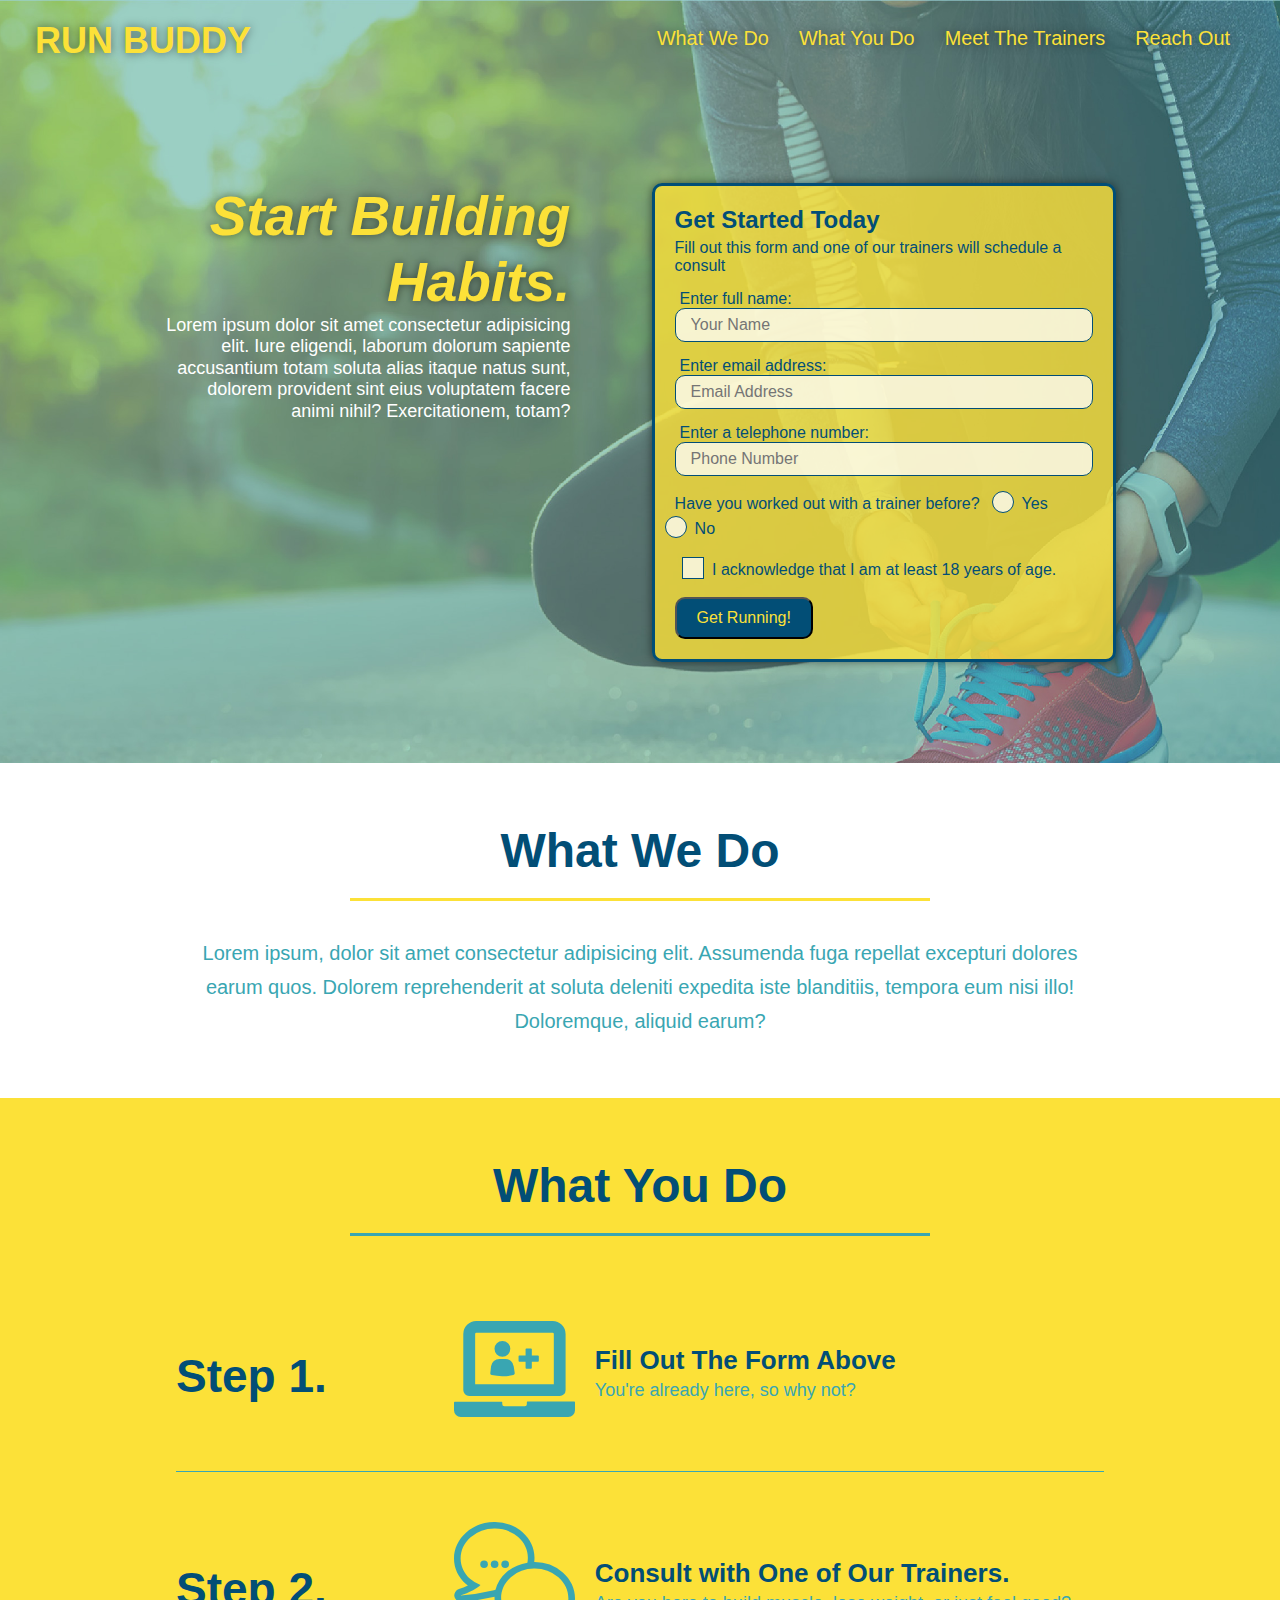
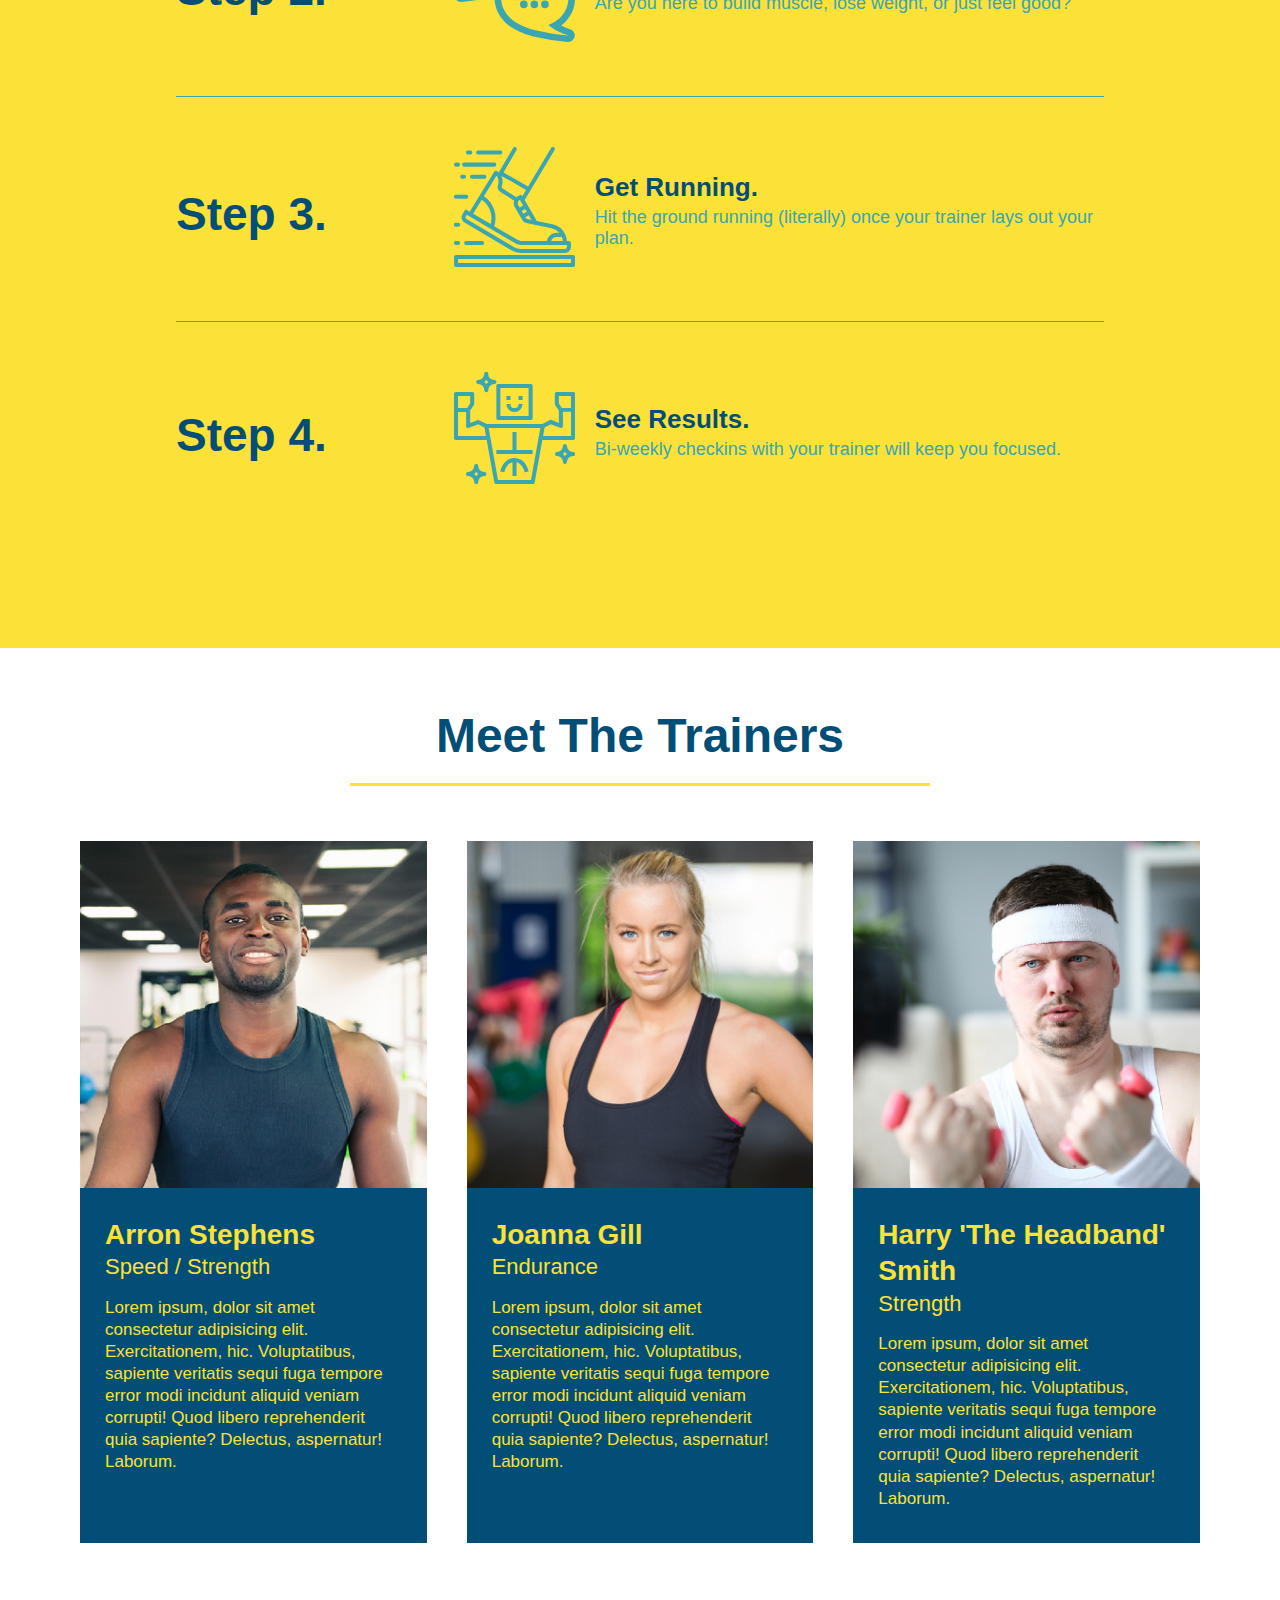
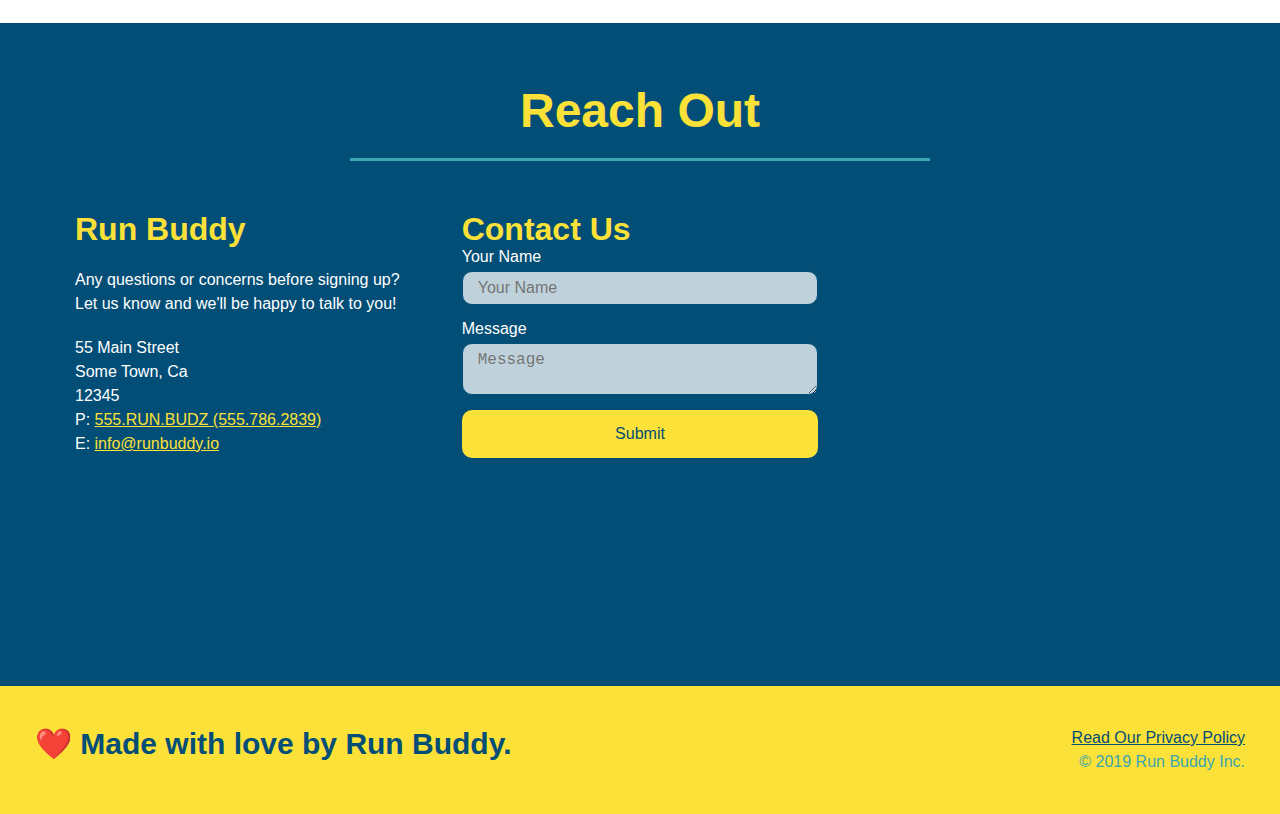
<file: index.html>
<!DOCTYPE html>
<html lang="en">
    <head>
        <meta charset="UTF-8" />
        <meta name="viewport" content="width=device-width, initial-scale=1.0" />
        <title>Run Buddy</title>
        <link rel="stylesheet" href="./assets/css/style.css" />
    </head>
    <body>
        <!-- navigation -->
        <header>
            <h1>
                <a href="index.html">RUN BUDDY</a>
            </h1>
            <nav>
                <!-- Unordered list element -->
                <ul>
                    <!-- List item element -->
                    <li>
                        <!-- Anchor element -->
                        <a href="#what-we-do">What We Do</a>
                    </li>
                    <li>
                        <a href="#what-you-do">What You Do</a>
                    </li>
                    <li>
                        <a href="#your-trainers">Meet The Trainers</a>
                    </li>
                    <li>
                        <a href="#reach-out">Reach Out</a>
                    </li>
                </ul>
            </nav>
        </header>

        <!-- hero/jumbotron -->
        <section class="hero">
            <div class="hero-cta">
                <h2>Start Building Habits.</h2>
                <p>Lorem ipsum dolor sit amet consectetur adipisicing elit. Iure eligendi, laborum dolorum sapiente accusantium totam soluta alias itaque natus sunt, dolorem provident sint eius voluptatem facere animi nihil? Exercitationem, totam?</p>
            </div>
            <div class="hero-form">
                <h3>Get Started Today</h3>
                <p>Fill out this form and one of our trainers will schedule a consult</p>
                <!-- Add form element -->
                <form>
                    <label for="name">Enter full name:</label>
                    <input type="text" placeholder="Your Name" name="name" id="name" class="form-input" />
                    <label for="email">Enter email address:</label>
                    <input type="email" placeholder="Email Address" name="email" id="email" class="form-input" />
                    <label for="phone">Enter a telephone number:</label>
                    <input type="tel" placeholder="Phone Number" name="phone" id="phone" class="form-input" />
                    <p>
                        Have you worked out with a trainer before?
                        <span class="radio-wrapper">
                            <input type="radio" name="trainer-confirm" id="trainer-yes" />
                            <label for="trainer-yes">Yes</label>
                        </span>
                        <span class="radio-wrapper">
                            <input type="radio" name="trainer-confirm" id="trainer-no" />
                            <label for="trainer-no">No</label>
                        </span>
                    </p>
                    <p>
                        <span class="checkbox-wrapper">
                            <input type="checkbox" name="age-confirm" id="checkbox" />
                            <label for="checkbox">I acknowledge that I am at least 18 years of age.</label>
                        </span>
                    </p>
                    <button type="submit">
                        Get Running!
                    </button>
                </form>
            </div>
        </section>

        <!-- "what we do" section -->
        <section id="what-we-do" class="intro">
            <div class="flex-row">
                <h2 class="section-title primary-border">What We Do</h2>
            </div>
            <div class="flex-row">
                <p>
                    Lorem ipsum, dolor sit amet consectetur adipisicing elit. Assumenda fuga repellat excepturi dolores earum quos. Dolorem reprehenderit at soluta deleniti expedita iste blanditiis, tempora eum nisi illo! Doloremque, aliquid earum?
                </p>
            </div>
        </section>

        <!-- "what you do" section -->
        <section id="what-you-do" class="steps">
            <div class="flex-row">
                <h2 class="section-title secondary-border">What You Do</h2>
            </div>
            <div class="step">
                <h3>Step 1.</h3>
                <div class="step-info">
                    <div class="step-img">
                        <img src="./assets/images/step-1.svg" alt="" />
                    </div>
                    <div class="step-text">
                        <h4>Fill Out The Form Above</h4>
                        <p>You're already here, so why not?</p>
                    </div>
                </div>
            </div>

            <div class="step">
                <h3>Step 2.</h3>
                <div class="step-info">
                    <div class="step-img">
                        <img src="./assets/images/step-2.svg" alt="" />
                    </div>
                    <div class="step-text">
                        <h4>Consult with One of Our Trainers.</h4>
                        <p>Are you here to build muscle, lose weight, or just feel good?</p>
                    </div>
                </div>
            </div>

            <div class="step">
                <h3>Step 3.</h3>
                <div class="step-info">
                    <div class="step-img">
                        <img src="./assets/images/step-3.svg" alt="" />
                    </div>
                    <div class="step-text">
                        <h4>Get Running.</h4>
                        <p>Hit the ground running (literally) once your trainer lays out your plan.</p>
                    </div>
                </div>
            </div>

            <div class="step">
                <h3>Step 4.</h3>
                <div class="step-info">
                    <div class="step-img">
                        <img src="./assets/images/step-4.svg" alt="" />
                    </div>
                    <div class="step-text">
                        <h4>See Results.</h4>
                        <p>Bi-weekly checkins with your trainer will keep you focused.</p>
                    </div>
                </div>
            </div>
        </section>
        
        <!-- "meet the trainers" section -->
        <section id="your-trainers">

            <div class="flex-row">
                <h2 class="section-title primary-border">Meet The Trainers</h2>
            </div>

            <div class="trainers">
                <article class="trainer">
                    <img src="./assets/images/trainer-1.jpg" alt="Arron Stephens in his workout clothes, ready to pump iron" />
                    <div class="trainer-bio">
                        <h3 class="trainer-name">Arron Stephens</h3>
                        <h4 class="trainer-role">Speed / Strength</h4>
                        <p>Lorem ipsum, dolor sit amet consectetur adipisicing elit. Exercitationem, hic. Voluptatibus, sapiente veritatis sequi fuga tempore error modi incidunt aliquid veniam corrupti! Quod libero reprehenderit quia sapiente? Delectus, aspernatur! Laborum.</p>
                    </div>
                </article>

                <article class="trainer">
                    <img src="./assets/images/trainer-2.jpg" alt="Joanna Gill in her workout clothes, ready to hit the treadmill and bike" />
                    <div class="trainer-bio">
                        <h3 class="trainer-name">Joanna Gill</h3>
                        <h4 class="trainer-role">Endurance</h4>
                        <p>Lorem ipsum, dolor sit amet consectetur adipisicing elit. Exercitationem, hic. Voluptatibus, sapiente veritatis sequi fuga tempore error modi incidunt aliquid veniam corrupti! Quod libero reprehenderit quia sapiente? Delectus, aspernatur! Laborum.</p>
                    </div>
                </article>

                <article class="trainer">
                    <img src="./assets/images/trainer-3.jpg" alt="Harry 'The Headband' Smith in his workout clothes, ready to pump iron" />
                    <div class="trainer-bio">
                        <h3 class="trainer-name">Harry 'The Headband' Smith</h3>
                        <h4 class="trainer-role">Strength</h4>
                        <p>Lorem ipsum, dolor sit amet consectetur adipisicing elit. Exercitationem, hic. Voluptatibus, sapiente veritatis sequi fuga tempore error modi incidunt aliquid veniam corrupti! Quod libero reprehenderit quia sapiente? Delectus, aspernatur! Laborum.</p>
                    </div>
                </article>
            </div>
        </section>

        <!-- "reach out" section -->
        <section id="reach-out" class="contact">
            
            <div class="flex-row">
                <h2 class="section-title secondary-border">Reach Out</h2>
            </div>

            <div class="contact-info">

                <div>
                    <h3>Run Buddy</h3>
                    <p>
                        Any questions or concerns before signing up?
                        <br />
                        Let us know and we'll be happy to talk to you!
                    </p>
                    <address>
                        55 Main Street <br />
                        Some Town, Ca <br />
                        12345 <br />
                        P: <a href="tel:555.786.2839">555.RUN.BUDZ (555.786.2839)</a><br />
                        E: <a href="mailto:info@runbuddy.io">info@runbuddy.io</a>
                    </address>
                </div>

                <div class="contact-form">
                    <h3>Contact Us</h3>
                    <form>
                        <label for="contact-name">Your Name</label>
                        <input type="text" id="contact-name" placeholder="Your Name" />

                        <label for="contact-message">Message</label>
                        <textarea id="contact-message" placeholder="Message"></textarea>

                        <button type="submit">Submit</button>
                    </form>
                </div>

                <iframe src="https://www.google.com/maps/embed?pb=!1m18!1m12!1m3!1d3163.1623220459887!2d-77.48344058504422!3d37.551239279800704!2m3!1f0!2f0!3f0!3m2!1i1024!2i768!4f13.1!3m3!1m2!1s0x89b113e57bee79ad%3A0xb0e72ee8a7056418!2s3035%20Grayland%20Ave%2C%20Richmond%2C%20VA%2023221!5e0!3m2!1sen!2sus!4v1630375509997!5m2!1sen!2sus"
                style="border:0;"
                allowfullscreen=""
                loading="lazy">
                </iframe>

            </div>

        </section>

        <!-- footer section -->
        <footer>
            <h2>❤️ Made with love by Run Buddy.</h2>
            <div>
                <a href="./privacy-policy.html" target="_blank">Read Our Privacy Policy</a><br />
                &copy; 2019 Run Buddy Inc.
            </div>
        </footer>
    </body>
</html>
</file>
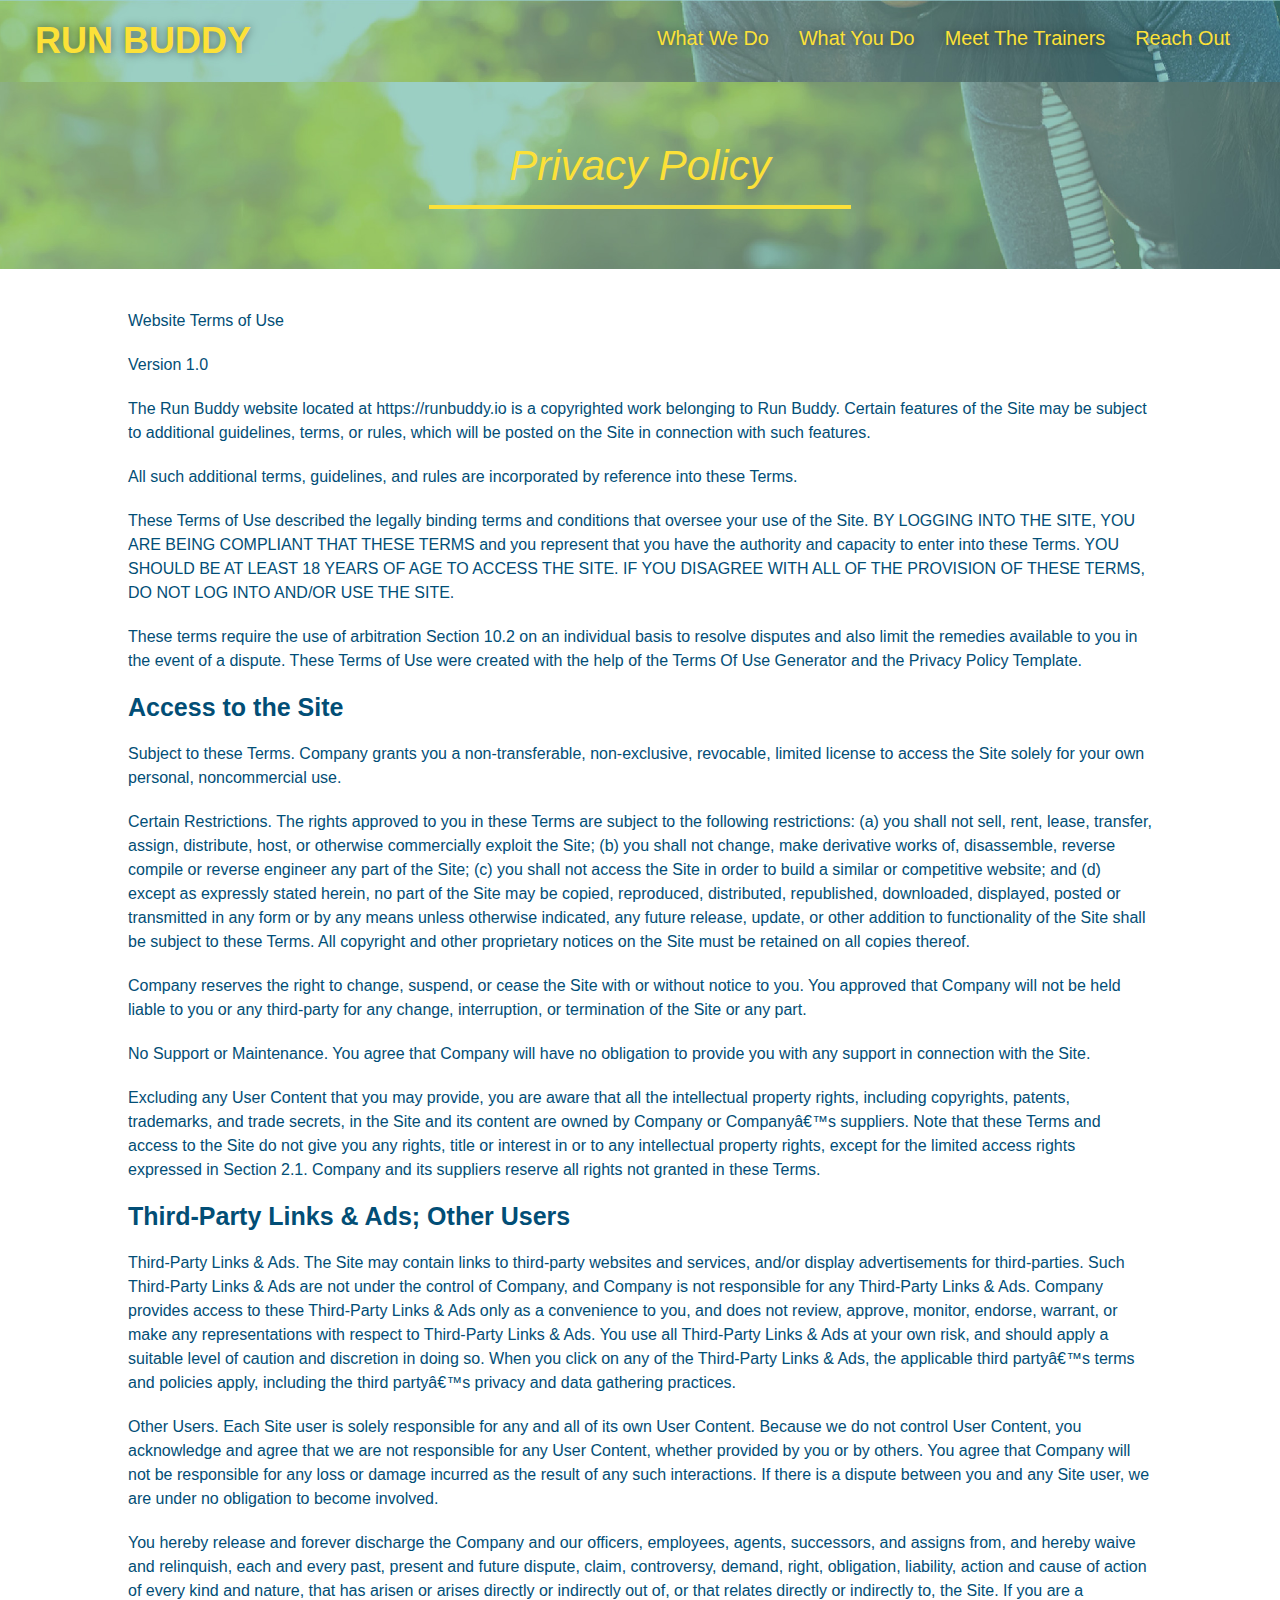
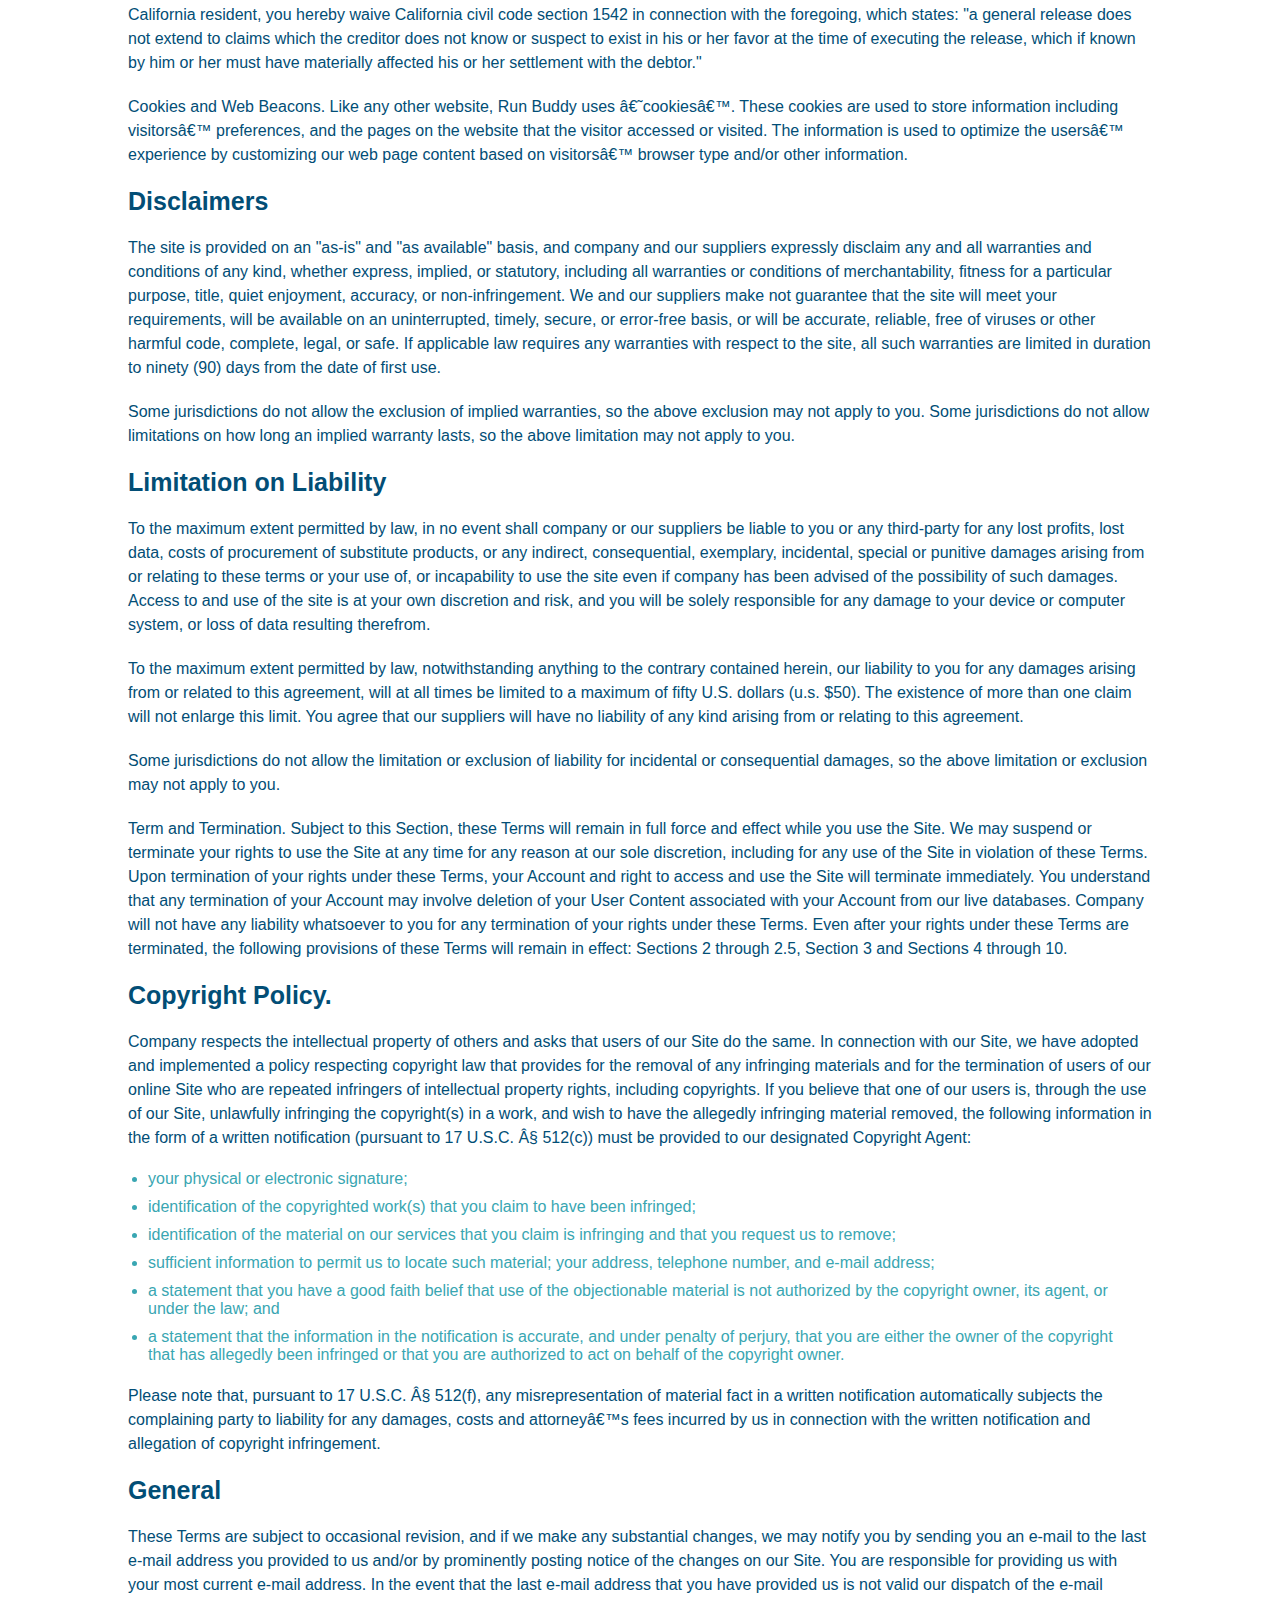
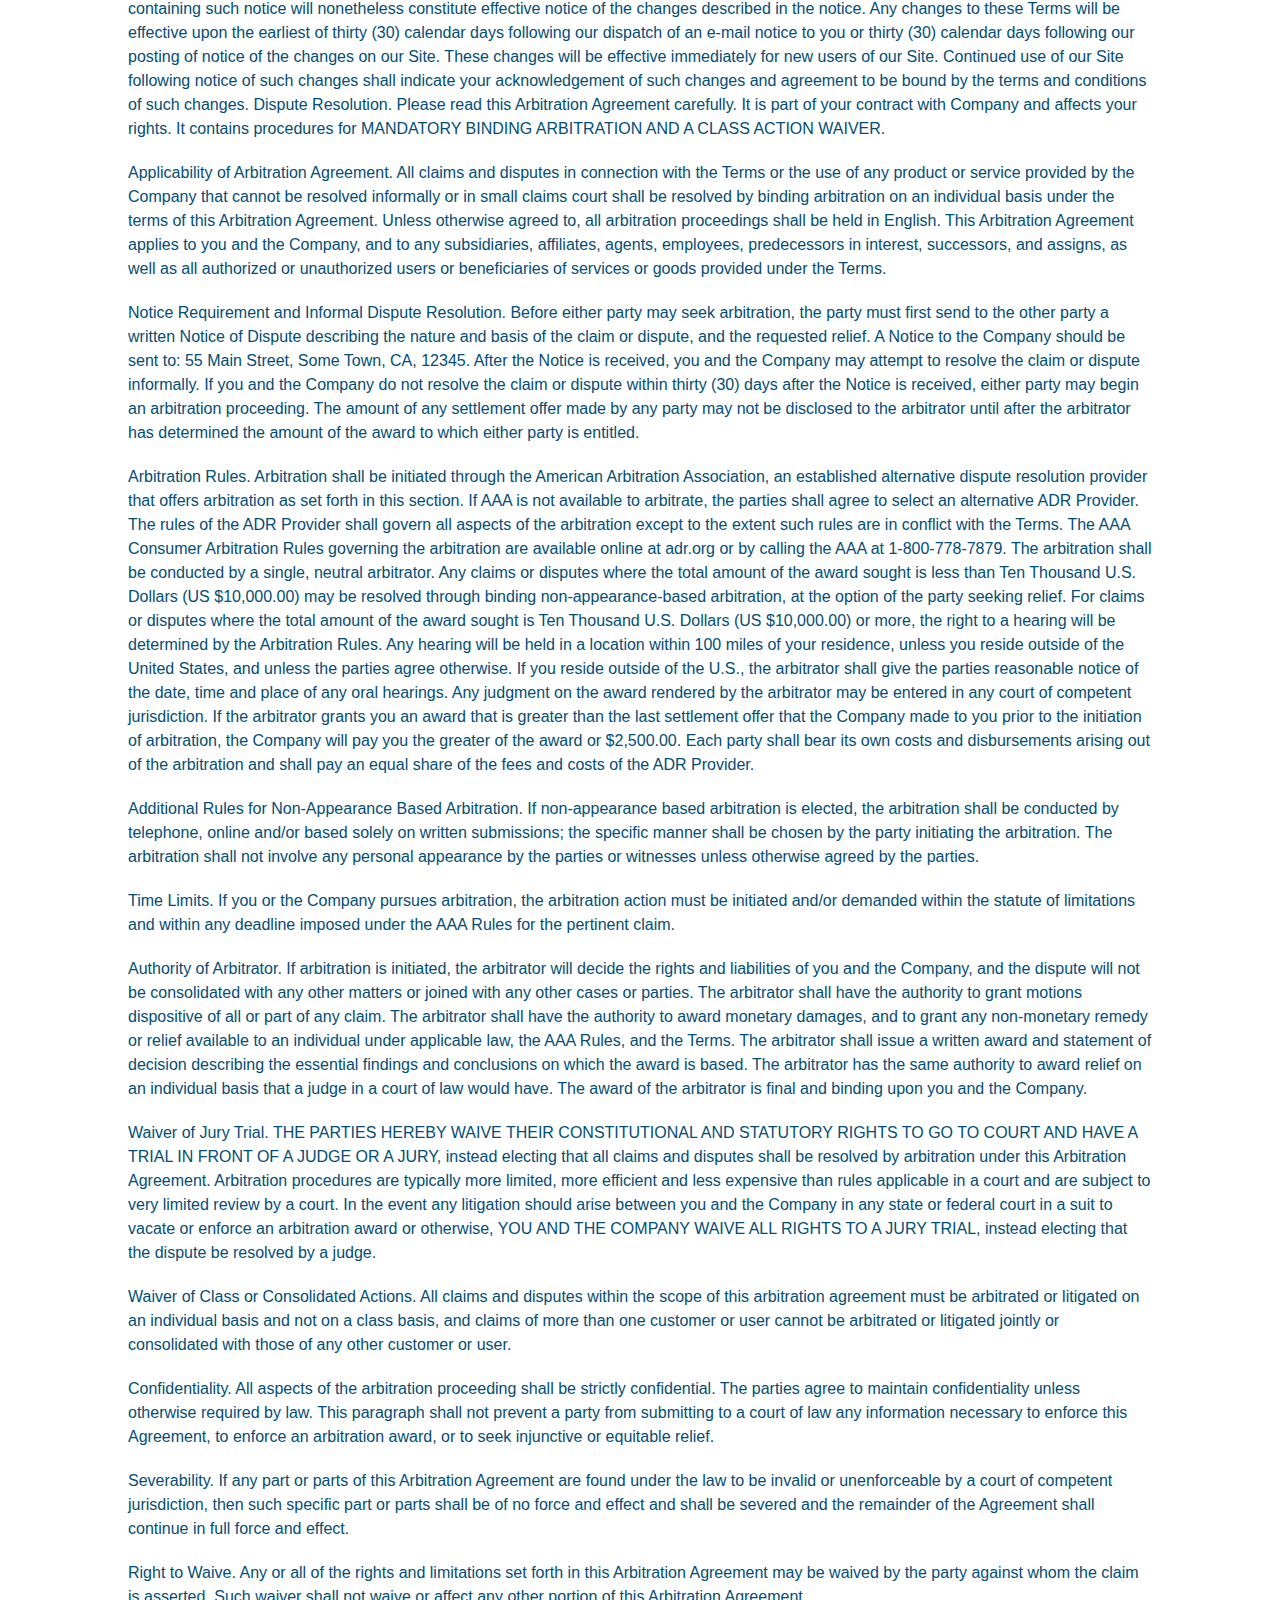
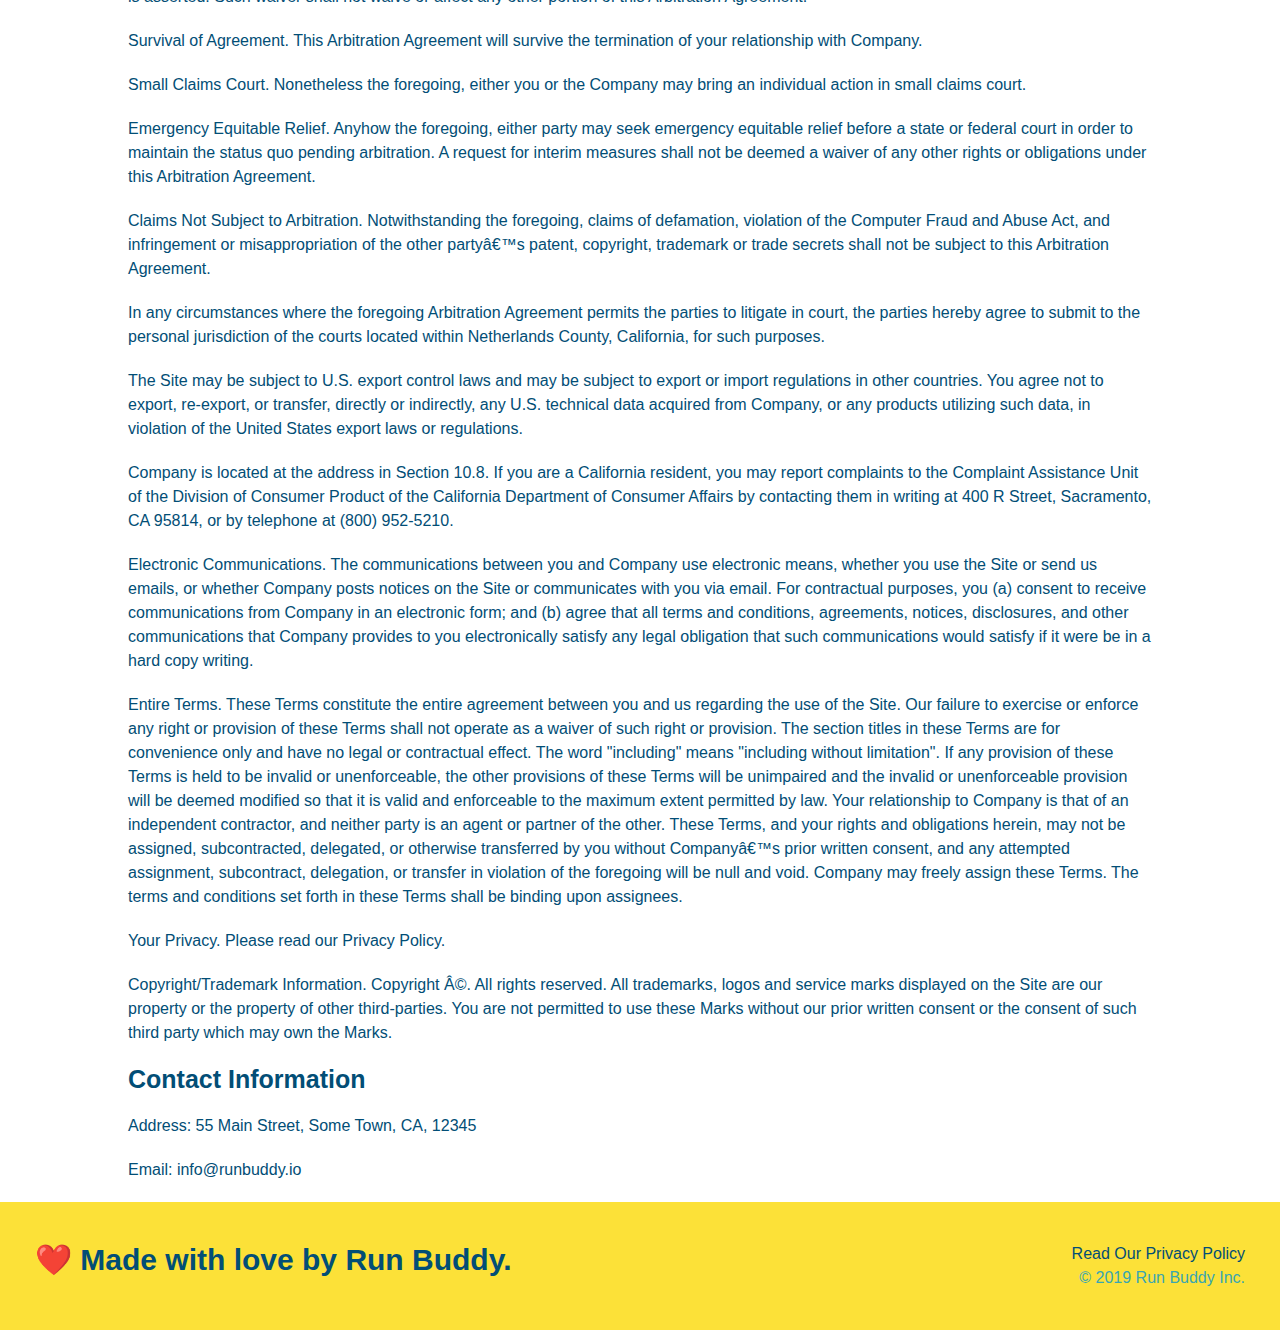
<file: privacy-policy.html>
<!DOCTYPE html>
<html lang="en">
    <head>
        <meta charset="UTF-8" />
        <meta name="viewport" content="width=device-width, initial-scale=1.0" />
        <title>Privacy Policy - Run Buddy</title>
        <link rel="stylesheet" href="./assets/css/style.css" />
        <link rel="stylesheet" href="./assets/css/secondary-styles.css" />
    </head>
    <body>
        <!-- navigation -->
        <header>
            <h1>
                <a href="./index.html">RUN BUDDY</a>
            </h1>
            <nav>
                <!-- Unordered list element -->
                <ul>
                    <!-- List item element -->
                    <li>
                        <!-- Anchor element -->
                        <a href="./index.html#whatwedo">What We Do</a>
                    </li>
                    <li>
                        <a href="./index.html#what-you-do">What You Do</a>
                    </li>
                    <li>
                        <a href="./index.html#your-trainers">Meet The Trainers</a>
                    </li>
                    <li>
                        <a href="./index.html#reach-out">Reach Out</a>
                    </li>
                </ul>
            </nav>
        </header>

        <!-- hero section -->
        <section class="hero">
            <h2 class="page-title">Privacy Policy</h2>
        </section>
        <article class="secondary-content">
            <p>
                Website Terms of Use
              </p>
        
              <p>
                Version 1.0
              </p>
        
              <p>
                The Run Buddy website located at https://runbuddy.io is a copyrighted work belonging to Run Buddy. Certain
                features of the Site may be subject to additional guidelines, terms, or rules, which will be posted on the Site
                in connection with such features.
              </p>
        
              <p>
                All such additional terms, guidelines, and rules are incorporated by reference into these Terms.
              </p>
        
              <p>
                These Terms of Use described the legally binding terms and conditions that oversee your use of the Site. BY
                LOGGING INTO THE SITE, YOU ARE BEING COMPLIANT THAT THESE TERMS and you represent that you have the authority
                and capacity to enter into these Terms. YOU SHOULD BE AT LEAST 18 YEARS OF AGE TO ACCESS THE SITE. IF YOU
                DISAGREE WITH ALL OF THE PROVISION OF THESE TERMS, DO NOT LOG INTO AND/OR USE THE SITE.
              </p>
        
              <p>
                These terms require the use of arbitration Section 10.2 on an individual basis to resolve disputes and also
                limit the remedies available to you in the event of a dispute. These Terms of Use were created with the help of
                the Terms Of Use Generator and the Privacy Policy Template.
              </p>
        
              <h3>
                Access to the Site
              </h3>
        
              <p>
                Subject to these Terms. Company grants you a non-transferable, non-exclusive, revocable, limited license to
                access the Site solely for your own personal, noncommercial use.
              </p>
        
              <p>
                Certain Restrictions. The rights approved to you in these Terms are subject to the following restrictions: (a)
                you shall not sell, rent, lease, transfer, assign, distribute, host, or otherwise commercially exploit the Site;
                (b) you shall not change, make derivative works of, disassemble, reverse compile or reverse engineer any part of
                the Site; (c) you shall not access the Site in order to build a similar or competitive website; and (d) except
                as expressly stated herein, no part of the Site may be copied, reproduced, distributed, republished, downloaded,
                displayed, posted or transmitted in any form or by any means unless otherwise indicated, any future release,
                update, or other addition to functionality of the Site shall be subject to these Terms. All copyright and other
                proprietary notices on the Site must be retained on all copies thereof.
              </p>
        
              <p>
                Company reserves the right to change, suspend, or cease the Site with or without notice to you. You approved
                that Company will not be held liable to you or any third-party for any change, interruption, or termination of
                the Site or any part.
              </p>
        
              <p>
                No Support or Maintenance. You agree that Company will have no obligation to provide you with any support in
                connection with the Site.
              </p>
        
              <p>
                Excluding any User Content that you may provide, you are aware that all the intellectual property rights,
                including copyrights, patents, trademarks, and trade secrets, in the Site and its content are owned by Company
                or Companyâ€™s suppliers. Note that these Terms and access to the Site do not give you any rights, title or
                interest in or to any intellectual property rights, except for the limited access rights expressed in Section
                2.1. Company and its suppliers reserve all rights not granted in these Terms.
              </p>
        
              <h3>
                Third-Party Links & Ads; Other Users
              </h3>
        
              <p>
                Third-Party Links & Ads. The Site may contain links to third-party websites and services, and/or display
                advertisements for third-parties. Such Third-Party Links & Ads are not under the control of Company, and Company
                is not responsible for any Third-Party Links & Ads. Company provides access to these Third-Party Links & Ads
                only as a convenience to you, and does not review, approve, monitor, endorse, warrant, or make any
                representations with respect to Third-Party Links & Ads. You use all Third-Party Links & Ads at your own risk,
                and should apply a suitable level of caution and discretion in doing so. When you click on any of the
                Third-Party Links & Ads, the applicable third partyâ€™s terms and policies apply, including the third partyâ€™s
                privacy and data gathering practices.
              </p>
        
              <p>
                Other Users. Each Site user is solely responsible for any and all of its own User Content. Because we do not
                control User Content, you acknowledge and agree that we are not responsible for any User Content, whether
                provided by you or by others. You agree that Company will not be responsible for any loss or damage incurred as
                the result of any such interactions. If there is a dispute between you and any Site user, we are under no
                obligation to become involved.
              </p>
        
              <p>
                You hereby release and forever discharge the Company and our officers, employees, agents, successors, and
                assigns from, and hereby waive and relinquish, each and every past, present and future dispute, claim,
                controversy, demand, right, obligation, liability, action and cause of action of every kind and nature, that has
                arisen or arises directly or indirectly out of, or that relates directly or indirectly to, the Site. If you are
                a California resident, you hereby waive California civil code section 1542 in connection with the foregoing,
                which states: "a general release does not extend to claims which the creditor does not know or suspect to exist
                in his or her favor at the time of executing the release, which if known by him or her must have materially
                affected his or her settlement with the debtor."
              </p>
        
              <p>
                Cookies and Web Beacons. Like any other website, Run Buddy uses â€˜cookiesâ€™. These cookies are used to store
                information including visitorsâ€™ preferences, and the pages on the website that the visitor accessed or visited.
                The information is used to optimize the usersâ€™ experience by customizing our web page content based on visitorsâ€™
                browser type and/or other information.
              </p>
        
              <h3>
                Disclaimers
              </h3>
        
              <p>
                The site is provided on an "as-is" and "as available" basis, and company and our suppliers expressly disclaim
                any and all warranties and conditions of any kind, whether express, implied, or statutory, including all
                warranties or conditions of merchantability, fitness for a particular purpose, title, quiet enjoyment, accuracy,
                or non-infringement. We and our suppliers make not guarantee that the site will meet your requirements, will be
                available on an uninterrupted, timely, secure, or error-free basis, or will be accurate, reliable, free of
                viruses or other harmful code, complete, legal, or safe. If applicable law requires any warranties with respect
                to the site, all such warranties are limited in duration to ninety (90) days from the date of first use.
              </p>
        
              <p>
                Some jurisdictions do not allow the exclusion of implied warranties, so the above exclusion may not apply to
                you. Some jurisdictions do not allow limitations on how long an implied warranty lasts, so the above limitation
                may not apply to you.
              </p>
        
              <h3>
                Limitation on Liability
              </h3>
        
              <p>
                To the maximum extent permitted by law, in no event shall company or our suppliers be liable to you or any
                third-party for any lost profits, lost data, costs of procurement of substitute products, or any indirect,
                consequential, exemplary, incidental, special or punitive damages arising from or relating to these terms or
                your use of, or incapability to use the site even if company has been advised of the possibility of such
                damages. Access to and use of the site is at your own discretion and risk, and you will be solely responsible
                for any damage to your device or computer system, or loss of data resulting therefrom.
              </p>
        
              <p>
                To the maximum extent permitted by law, notwithstanding anything to the contrary contained herein, our liability
                to you for any damages arising from or related to this agreement, will at all times be limited to a maximum of
                fifty U.S. dollars (u.s. $50). The existence of more than one claim will not enlarge this limit. You agree that
                our suppliers will have no liability of any kind arising from or relating to this agreement.
              </p>
        
              <p>
                Some jurisdictions do not allow the limitation or exclusion of liability for incidental or consequential
                damages, so the above limitation or exclusion may not apply to you.
              </p>
        
              <p>
                Term and Termination. Subject to this Section, these Terms will remain in full force and effect while you use
                the Site. We may suspend or terminate your rights to use the Site at any time for any reason at our sole
                discretion, including for any use of the Site in violation of these Terms. Upon termination of your rights under
                these Terms, your Account and right to access and use the Site will terminate immediately. You understand that
                any termination of your Account may involve deletion of your User Content associated with your Account from our
                live databases. Company will not have any liability whatsoever to you for any termination of your rights under
                these Terms. Even after your rights under these Terms are terminated, the following provisions of these Terms
                will remain in effect: Sections 2 through 2.5, Section 3 and Sections 4 through 10.
              </p>
        
              <h3>
                Copyright Policy.
              </h3>
        
              <p>
                Company respects the intellectual property of others and asks that users of our Site do the same. In connection
                with our Site, we have adopted and implemented a policy respecting copyright law that provides for the removal
                of any infringing materials and for the termination of users of our online Site who are repeated infringers of
                intellectual property rights, including copyrights. If you believe that one of our users is, through the use of
                our Site, unlawfully infringing the copyright(s) in a work, and wish to have the allegedly infringing material
                removed, the following information in the form of a written notification (pursuant to 17 U.S.C. Â§ 512(c)) must
                be provided to our designated Copyright Agent:
              </p>
        
              <ul>
                <li>
                  your physical or electronic signature;
                </li>
                <li>
                  identification of the copyrighted work(s) that you claim to have been infringed;
                </li>
                <li>
                  identification of the material on our services that you claim is infringing and that you request us to remove;
                </li>
                <li>
                  sufficient information to permit us to locate such material; your address, telephone number, and e-mail
                  address;
                </li>
                <li>
                  a statement that you have a good faith belief that use of the objectionable material is not authorized by the
                  copyright owner, its agent, or under the law; and
                </li>
                <li>
                  a statement that the information in the notification is accurate, and under penalty of perjury, that you are
                  either the owner of the copyright that has allegedly been infringed or that you are authorized to act on
                  behalf of the copyright owner.
                </li>
              </ul>
        
              <p>
                Please note that, pursuant to 17 U.S.C. Â§ 512(f), any misrepresentation of material fact in a written
                notification automatically subjects the complaining party to liability for any damages, costs and attorneyâ€™s
                fees incurred by us in connection with the written notification and allegation of copyright infringement.
              </p>
        
              <h3>
                General
              </h3>
        
              <p>
                These Terms are subject to occasional revision, and if we make any substantial changes, we may notify you by
                sending you an e-mail to the last e-mail address you provided to us and/or by prominently posting notice of the
                changes on our Site. You are responsible for providing us with your most current e-mail address. In the event
                that the last e-mail address that you have provided us is not valid our dispatch of the e-mail containing such
                notice will nonetheless constitute effective notice of the changes described in the notice. Any changes to these
                Terms will be effective upon the earliest of thirty (30) calendar days following our dispatch of an e-mail
                notice to you or thirty (30) calendar days following our posting of notice of the changes on our Site. These
                changes will be effective immediately for new users of our Site. Continued use of our Site following notice of
                such changes shall indicate your acknowledgement of such changes and agreement to be bound by the terms and
                conditions of such changes. Dispute Resolution. Please read this Arbitration Agreement carefully. It is part of
                your contract with Company and affects your rights. It contains procedures for MANDATORY BINDING ARBITRATION AND
                A CLASS ACTION WAIVER.
              </p>
        
              <p>
                Applicability of Arbitration Agreement. All claims and disputes in connection with the Terms or the use of any
                product or service provided by the Company that cannot be resolved informally or in small claims court shall be
                resolved by binding arbitration on an individual basis under the terms of this Arbitration Agreement. Unless
                otherwise agreed to, all arbitration proceedings shall be held in English. This Arbitration Agreement applies to
                you and the Company, and to any subsidiaries, affiliates, agents, employees, predecessors in interest,
                successors, and assigns, as well as all authorized or unauthorized users or beneficiaries of services or goods
                provided under the Terms.
              </p>
        
              <p>
                Notice Requirement and Informal Dispute Resolution. Before either party may seek arbitration, the party must
                first send to the other party a written Notice of Dispute describing the nature and basis of the claim or
                dispute, and the requested relief. A Notice to the Company should be sent to: 55 Main Street, Some Town, CA,
                12345. After the Notice is received, you and the Company may attempt to resolve the claim or dispute informally.
                If you and the Company do not resolve the claim or dispute within thirty (30) days after the Notice is received,
                either party may begin an arbitration proceeding. The amount of any settlement offer made by any party may not
                be disclosed to the arbitrator until after the arbitrator has determined the amount of the award to which either
                party is entitled.
              </p>
        
              <p>
                Arbitration Rules. Arbitration shall be initiated through the American Arbitration Association, an established
                alternative dispute resolution provider that offers arbitration as set forth in this section. If AAA is not
                available to arbitrate, the parties shall agree to select an alternative ADR Provider. The rules of the ADR
                Provider shall govern all aspects of the arbitration except to the extent such rules are in conflict with the
                Terms. The AAA Consumer Arbitration Rules governing the arbitration are available online at adr.org or by
                calling the AAA at 1-800-778-7879. The arbitration shall be conducted by a single, neutral arbitrator. Any
                claims or disputes where the total amount of the award sought is less than Ten Thousand U.S. Dollars (US
                $10,000.00) may be resolved through binding non-appearance-based arbitration, at the option of the party seeking
                relief. For claims or disputes where the total amount of the award sought is Ten Thousand U.S. Dollars (US
                $10,000.00) or more, the right to a hearing will be determined by the Arbitration Rules. Any hearing will be
                held in a location within 100 miles of your residence, unless you reside outside of the United States, and
                unless the parties agree otherwise. If you reside outside of the U.S., the arbitrator shall give the parties
                reasonable notice of the date, time and place of any oral hearings. Any judgment on the award rendered by the
                arbitrator may be entered in any court of competent jurisdiction. If the arbitrator grants you an award that is
                greater than the last settlement offer that the Company made to you prior to the initiation of arbitration, the
                Company will pay you the greater of the award or $2,500.00. Each party shall bear its own costs and
                disbursements arising out of the arbitration and shall pay an equal share of the fees and costs of the ADR
                Provider.
              </p>
        
              <p>
                Additional Rules for Non-Appearance Based Arbitration. If non-appearance based arbitration is elected, the
                arbitration shall be conducted by telephone, online and/or based solely on written submissions; the specific
                manner shall be chosen by the party initiating the arbitration. The arbitration shall not involve any personal
                appearance by the parties or witnesses unless otherwise agreed by the parties.
              </p>
        
              <p>
                Time Limits. If you or the Company pursues arbitration, the arbitration action must be initiated and/or demanded
                within the statute of limitations and within any deadline imposed under the AAA Rules for the pertinent claim.
              </p>
        
              <p>
                Authority of Arbitrator. If arbitration is initiated, the arbitrator will decide the rights and liabilities of
                you and the Company, and the dispute will not be consolidated with any other matters or joined with any other
                cases or parties. The arbitrator shall have the authority to grant motions dispositive of all or part of any
                claim. The arbitrator shall have the authority to award monetary damages, and to grant any non-monetary remedy
                or relief available to an individual under applicable law, the AAA Rules, and the Terms. The arbitrator shall
                issue a written award and statement of decision describing the essential findings and conclusions on which the
                award is based. The arbitrator has the same authority to award relief on an individual basis that a judge in a
                court of law would have. The award of the arbitrator is final and binding upon you and the Company.
              </p>
        
              <p>
                Waiver of Jury Trial. THE PARTIES HEREBY WAIVE THEIR CONSTITUTIONAL AND STATUTORY RIGHTS TO GO TO COURT AND HAVE
                A TRIAL IN FRONT OF A JUDGE OR A JURY, instead electing that all claims and disputes shall be resolved by
                arbitration under this Arbitration Agreement. Arbitration procedures are typically more limited, more efficient
                and less expensive than rules applicable in a court and are subject to very limited review by a court. In the
                event any litigation should arise between you and the Company in any state or federal court in a suit to vacate
                or enforce an arbitration award or otherwise, YOU AND THE COMPANY WAIVE ALL RIGHTS TO A JURY TRIAL, instead
                electing that the dispute be resolved by a judge.
              </p>
        
              <p>
                Waiver of Class or Consolidated Actions. All claims and disputes within the scope of this arbitration agreement
                must be arbitrated or litigated on an individual basis and not on a class basis, and claims of more than one
                customer or user cannot be arbitrated or litigated jointly or consolidated with those of any other customer or
                user.
              </p>
        
              <p>
                Confidentiality. All aspects of the arbitration proceeding shall be strictly confidential. The parties agree to
                maintain confidentiality unless otherwise required by law. This paragraph shall not prevent a party from
                submitting to a court of law any information necessary to enforce this Agreement, to enforce an arbitration
                award, or to seek injunctive or equitable relief.
              </p>
        
              <p>
                Severability. If any part or parts of this Arbitration Agreement are found under the law to be invalid or
                unenforceable by a court of competent jurisdiction, then such specific part or parts shall be of no force and
                effect and shall be severed and the remainder of the Agreement shall continue in full force and effect.
              </p>
        
              <p>
                Right to Waive. Any or all of the rights and limitations set forth in this Arbitration Agreement may be waived
                by the party against whom the claim is asserted. Such waiver shall not waive or affect any other portion of this
                Arbitration Agreement.
              </p>
        
              <p>
                Survival of Agreement. This Arbitration Agreement will survive the termination of your relationship with
                Company.
              </p>
        
              <p>
                Small Claims Court. Nonetheless the foregoing, either you or the Company may bring an individual action in small
                claims court.
              </p>
        
              <p>
                Emergency Equitable Relief. Anyhow the foregoing, either party may seek emergency equitable relief before a
                state or federal court in order to maintain the status quo pending arbitration. A request for interim measures
                shall not be deemed a waiver of any other rights or obligations under this Arbitration Agreement.
              </p>
        
              <p>
                Claims Not Subject to Arbitration. Notwithstanding the foregoing, claims of defamation, violation of the
                Computer Fraud and Abuse Act, and infringement or misappropriation of the other partyâ€™s patent, copyright,
                trademark or trade secrets shall not be subject to this Arbitration Agreement.
              </p>
        
              <p>
                In any circumstances where the foregoing Arbitration Agreement permits the parties to litigate in court, the
                parties hereby agree to submit to the personal jurisdiction of the courts located within Netherlands County,
                California, for such purposes.
              </p>
        
              <p>
                The Site may be subject to U.S. export control laws and may be subject to export or import regulations in other
                countries. You agree not to export, re-export, or transfer, directly or indirectly, any U.S. technical data
                acquired from Company, or any products utilizing such data, in violation of the United States export laws or
                regulations.
              </p>
        
              <p>
                Company is located at the address in Section 10.8. If you are a California resident, you may report complaints
                to the Complaint Assistance Unit of the Division of Consumer Product of the California Department of Consumer
                Affairs by contacting them in writing at 400 R Street, Sacramento, CA 95814, or by telephone at (800) 952-5210.
              </p>
        
              <p>
                Electronic Communications. The communications between you and Company use electronic means, whether you use the
                Site or send us emails, or whether Company posts notices on the Site or communicates with you via email. For
                contractual purposes, you (a) consent to receive communications from Company in an electronic form; and (b)
                agree that all terms and conditions, agreements, notices, disclosures, and other communications that Company
                provides to you electronically satisfy any legal obligation that such communications would satisfy if it were be
                in a hard copy writing.
              </p>
        
              <p>
                Entire Terms. These Terms constitute the entire agreement between you and us regarding the use of the Site. Our
                failure to exercise or enforce any right or provision of these Terms shall not operate as a waiver of such right
                or provision. The section titles in these Terms are for convenience only and have no legal or contractual
                effect. The word "including" means "including without limitation". If any provision of these Terms is held to be
                invalid or unenforceable, the other provisions of these Terms will be unimpaired and the invalid or
                unenforceable provision will be deemed modified so that it is valid and enforceable to the maximum extent
                permitted by law. Your relationship to Company is that of an independent contractor, and neither party is an
                agent or partner of the other. These Terms, and your rights and obligations herein, may not be assigned,
                subcontracted, delegated, or otherwise transferred by you without Companyâ€™s prior written consent, and any
                attempted assignment, subcontract, delegation, or transfer in violation of the foregoing will be null and void.
                Company may freely assign these Terms. The terms and conditions set forth in these Terms shall be binding upon
                assignees.
              </p>
        
              <p>
                Your Privacy. Please read our Privacy Policy.
              </p>
        
              <p>
                Copyright/Trademark Information. Copyright Â©. All rights reserved. All trademarks, logos and service marks
                displayed on the Site are our property or the property of other third-parties. You are not permitted to use
                these Marks without our prior written consent or the consent of such third party which may own the Marks.
              </p>
        
              <h3>
                Contact Information
              </h3>
        
              <p>
                Address: 55 Main Street, Some Town, CA, 12345
              </p>
        
              <p>
                Email: info@runbuddy.io
              </p>
        </article>

        <!-- footer section -->
        <footer>
            <h2>❤️ Made with love by Run Buddy.</h2>
            <div>
                <a>Read Our Privacy Policy</a><br />
                &copy; 2019 Run Buddy Inc.
            </div>
        </footer>
    </body>
</html>
</file>
<file: assets/css/style.css>
:root {
    --primary-color: #fce138;
    --secondary-color: #024e76;
    --tertiary-color: #39a6b2;
}
* {
    margin: 0;
    padding: 0;
    box-sizing: border-box;
}
body {
    color: var(--tertiary-color);
    font-family: Helvetica, Arial, sans-serif;
}
header {
    padding: 20px 35px;
    background-color: var(--tertiary-color);
    display: flex;
    justify-content: space-between;
    flex-wrap: wrap;
    position: -webkit-sticky;
    position: sticky;
    top: 0;
    background-image: url("../images/hero-bg.jpg");
    background-size: cover;
    background-position: center;
    background-attachment: fixed;
    background-position: 80%;
    z-index: 9999;
}
header h1 {
    font-weight: bold;
    font-size: 36px;
    color: var(--primary-color);
    margin: 0;
    text-shadow: 0 0 10px rgba(0, 0, 0, 0.5);
}
header a {
    text-decoration: none;
    color: var(--primary-color);
}
header nav {
    margin: 7px 0;
}
header nav ul {
    display: flex;
    flex-wrap: wrap;
    justify-content: space-between;
    align-items: center;
    list-style: none;
}
header nav ul li a {
    padding: 10px 15px;
    font-weight: lighter;
    font-size: 1.55vw;
    text-shadow: 0 0 10px rgba(0, 0, 0, 0.5);
}
header nav ul li a:hover {
    background: var(--primary-color);
    color: var(--secondary-color);
    border-radius: 15px;
    text-shadow: none;
}
footer {
    background: #fce138;
    width: 100%;
    padding: 40px 35px;
    display: flex;
    justify-content: space-between;
    flex-wrap: wrap;
}
footer h2 {
    color: var(--secondary-color);
    font-size: 30px;
    margin: 0;
}
footer div {
    line-height: 1.5;
    text-align: right;
}
footer a {
    color: var(--secondary-color);
}
section {
    padding: 60px;
}

/* Hero Style(s) Start */
.hero {
    background-image: url("../images/hero-bg.jpg");
    background-size: cover;
    background-position: center;
    display: flex;
    justify-content: center;
    flex-wrap: wrap;
    align-items: flex-start;
    background-attachment: fixed;
    background-position: 80%;
}
/* Hero Style(s) End */

/* Hero Call To Action Styles Begin */
.hero-cta {
    width: 35%;
    text-align: right;
    margin: 3.5%;
    color: #fff;
    font-size: 18px;
    line-height: 1.2;
}
.hero-cta h2 {
    color: var(--primary-color);
    font-size: 55px;
    font-style: italic;
    text-shadow: 0 0 10px rgba(0, 0, 0, 0.5);
}
/* Hero Call To Action Styles Ends */

/*Form Styles Begin */
.hero-form {
    border: solid 3px var(--secondary-color);
    background-color: rgba(252, 225, 56, 0.8);
    padding: 20px;
    color: var(--secondary-color);
    width: 40%;
    margin: 3.5%;
    box-shadow: 0 0 10px rgba(0, 0, 0, 0.5);
    border-radius: 10px;
}
.hero-form h3 {
    font-size: 24px;
    margin: 0px;
}
.hero-form p {
    margin: 5px 0 15px 0;
}
.hero-form label {
    margin: 0 5px;
}
.hero-form button {
    color: var(--primary-color);
    background-color: var(--secondary-color);
    font-size: 16px;
    padding: 10px 20px;
    border-radius: 10px;
}
.hero-form button:hover {
    background-color: var(--tertiary-color);
}
.form-input {
    border: 1px solid var(--secondary-color);
    display: block;
    padding: 7px 15px;
    font-size: 16px;
    color: var(--secondary-color);
    width: 100%;
    margin-bottom: 15px;
    border-radius: 10px;
    background-color: rgba(255, 255, 255, 0.75);
}
.form-input:focus {
    background-color: rgba(255, 255, 255, 1);
    outline: none;
}
.checkbox-wrapper input, .radio-wrapper input {
    opacity: 0;
}
.checkbox-wrapper label, .radio-wrapper label {
    position: relative;
    left: 10px;
    margin: 10px;
    line-height: 1.6;
}
.checkbox-wrapper label::before, .radio-wrapper label::before {
    content: "";
    height: 20px;
    width: 20px;
    background: rgba(255, 255, 255, 0.75);
    border: 1px solid var(--secondary-color);
    position: absolute;
    top: -4px;
    left: -30px;
}
.radio-wrapper label::before {
    border-radius: 50%;
}
.radio-wrapper label::after {
    content: "";
    height: 20px;
    width: 20px;
    border-radius: 50%;
    background: var(--secondary-color);
    position: absolute;
    top: -3px;
    left: -29px;
    background-image: radial-gradient(circle, var(--tertiary-color), var(--secondary-color));
}
.checkbox-wrapper label::after {
    content: "";
    height: 6px;
    width: 14px;
    border-left: 2px solid var(--secondary-color);
    border-bottom: 2px solid var(--secondary-color);
    position: absolute;
    left: -26px;
    top: 1px;
    transform: rotate(-58deg);
}
.checkbox-wrapper input + label::after, .radio-wrapper input + label::after {
    content: none;
}
.checkbox-wrapper input:checked + label::after, .radio-wrapper input:checked + label::after {
    content: "";
}
/* Form Styles End */

/* Intro Styles Begin */
.intro p {
    line-height: 1.7;
    color: var(--tertiary-color);
    width: 80%;
    font-size: 20px;
    margin: 0 auto;
    text-align: center;
}
/* Intro Styles End */

/* CSS Selector section title styling for selected sections. */
.section-title {
    font-size: 48px;
    color: var(--secondary-color);
    border-bottom: 3px solid;
    padding-bottom: 20px;
    text-align: center;
    margin: 0 auto 35px auto;
    width: 50%;
}

/* Different border colors for selected sections. */
.primary-border {
    border-color: var(--primary-color);
}
.secondary-border {
    border-color: var(--tertiary-color);
}

/*Steps Styles Begin */
.steps {
    background: var(--primary-color);
}
.step {
    margin: 50px auto;
    padding-bottom: 50px;
    width: 80%;
    border-bottom: 1px solid var(--tertiary-color);
    display: flex;
    flex-wrap: wrap;
    align-items: center;
    justify-content: space-between;
}
.step:last-child {
    border-bottom: none;
}
.step h3 {
    color: var(--secondary-color);
    font-size: 46px;
    margin-top: 10px;
    flex: 1 30%;
}
.step-info {
    flex: 2 70%;
    display: flex;
    flex-wrap: wrap;
    align-items: center;
}
.step-img {
    flex: 1 12%;
    margin-right: 20px;
}
.step-img img {
    max-width: 100%;
}
.step-text {
    flex: 12;
}
.step-text p {
    color: var(--tertiary-color);
    font-size: 18px;
}
.step-text h4 {
    font-size: 26px;
    line-height: 1.5;
    color: var(--secondary-color);
}
/* Steps Styles Ends */

/*Trainers Styles Begins */
.trainers {
    width: 100%;
    margin: 0 auto;
    display: flex;
    flex-wrap: wrap;
    justify-content: space-around;
}
.trainer {
    margin: 20px;
    background: var(--secondary-color);
    color: var(--primary-color);
    flex: 1;
    }
.trainer img {
    width: 100%;
}
.trainer-bio {
    padding: 25px;
    font-size: 32px;
    margin-bottom: 8px;
    line-height: 1.3;
}
.trainer-bio h3{
    font-size: 28px;
}
.trainer-bio h4 {
    font-weight: lighter;
    font-size: 22px;
    margin-bottom: 15px;
}
.trainer-bio p {
    font-size: 17px;
}
/* Trainer Styles End */

/* Reach Out Styles Start */
.contact {
    background: var(--secondary-color);
}
.contact h2 {
    color: var(--primary-color);
}
.contact-info {
    display: flex;
    justify-content: space-between;
    flex-wrap: wrap;
}
.contact-info > * {
    flex: 1;
    margin: 15px;
}
.contact-info iframe {
    height: 400px;
}
.contact-info div {
    color: white;
}
.contact-info h3 {
    color: var(--primary-color);
    font-size: 32px;
}
.contact-info p, .contact-info address {
    margin: 20px 0;
    line-height: 1.5;
    font-size: 16px;
    font-style: normal;
}
.contact-info a {
    color: var(--primary-color);
}
.contact-form input, .contact-form textarea {
    border: 1px solid var(--secondary-color);
    display: block;
    padding: 7px 15px;
    font-size: 16px;
    color: var(--secondary-color);
    width: 100%;
    margin-bottom: 15px;
    margin-top: 5px;
    border-radius: 10px;
    background-color: rgba(255, 255, 255, 0.75);
}
.contact-form input:focus, .contact-form textarea:focus {
    background-color: rgba(255, 255, 255, 1);
    outline: none;
}
.contact-form button {
    width: 100%;
    border: none;
    background: var(--primary-color);
    color: var(--secondary-color);
    text-align: center;
    padding: 15px 0;
    font-size: 16px;
    border-radius: 10px;
}
.contact-form button:hover {
    color: var(--primary-color);
    background: var(--tertiary-color);
}
/* Reach Out Styles End */

/* Utility Classes */
.text-left {
    text-align: left;
}
.text-right {
    text-align: right;
}
.flex-row {
    display: flex;
}

/* Media Queries Begin */
@media screen and (max-width: 980px) {
    header {
        padding-bottom: 0;
        justify-content: center;
        position: relative;
    }

    header h1{
        width: 100%;
        text-align: center;
    }

    header nav ul {
        margin-top: 20px;
        width: 100%;
        justify-content: center;
    }

    header nav ul li a {
        font-size: 20px;
    }

    footer h2, footer div {
        text-align: center;
        width: 100%;
    }

    .hero-cta, .hero-form {
        width: 100%;
    }

    .hero-cta {
        text-align: center;
    }

    .section-title {
        width: 80%;
    }

    .trainer {
        flex: 0 70%;
    }

    .contact-info iframe {
        flex: 1 100%;
    }
}

@media screen and (max-width: 768px) {
    section {
        padding: 30px 15px;
    }

    .step h3 {
        flex: 1 100%;
        text-align: center;
    }

    .step-info {
        flex: 2 100%;
        text-align: center;
        justify-content: center;
    }

    .step-img {
        flex: 0 32%;
        margin-right: 0;
        margin-top: 15px;
        margin-bottom: 15px;
    }

    .step-text {
        flex: 100%;
    }
}

@media screen and (max-width: 575px) {
    .hero-form button {
        width: 100%;
    }

    .section-title {
        width: 95%;
    }

    .intro p {
        width: 100%;
    }

    .trainer {
        flex: 0 100%;
    }

    .contact-info {
        text-align: center;
    }

    .contact-info > * {
        flex: 0 100%;
    }

    .contact-form {
        order: 3;
    }
}
</file>
<file: assets/css/secondary-styles.css>
.hero {
    background-position: bottom;
    height: auto;
    text-align: center;
    margin-bottom: 40px;
}
.page-title {
    color: #fce138;
    display: inline-block;
    border-bottom: 4px solid #fce138;
    padding: 0 80px 15px 80px;
    font-weight: normal;
    font-size: 42px;
    font-style: italic;
}
.secondary-content {
    color: #024e76;
    width: 80%;
    margin: 0 auto
}
.secondary-content h3 {
    font-size: 25px;
    margin: 20px 0
}
.secondary-content p {
    font-size: 16px;
    line-height: 1.5;
    margin: 20px 0;
}
.secondary-content ul {
    margin: 15px 20px;
}
.secondary-content li {
    color: #39a6b2;
    margin: 10px 0;
}
</file>
